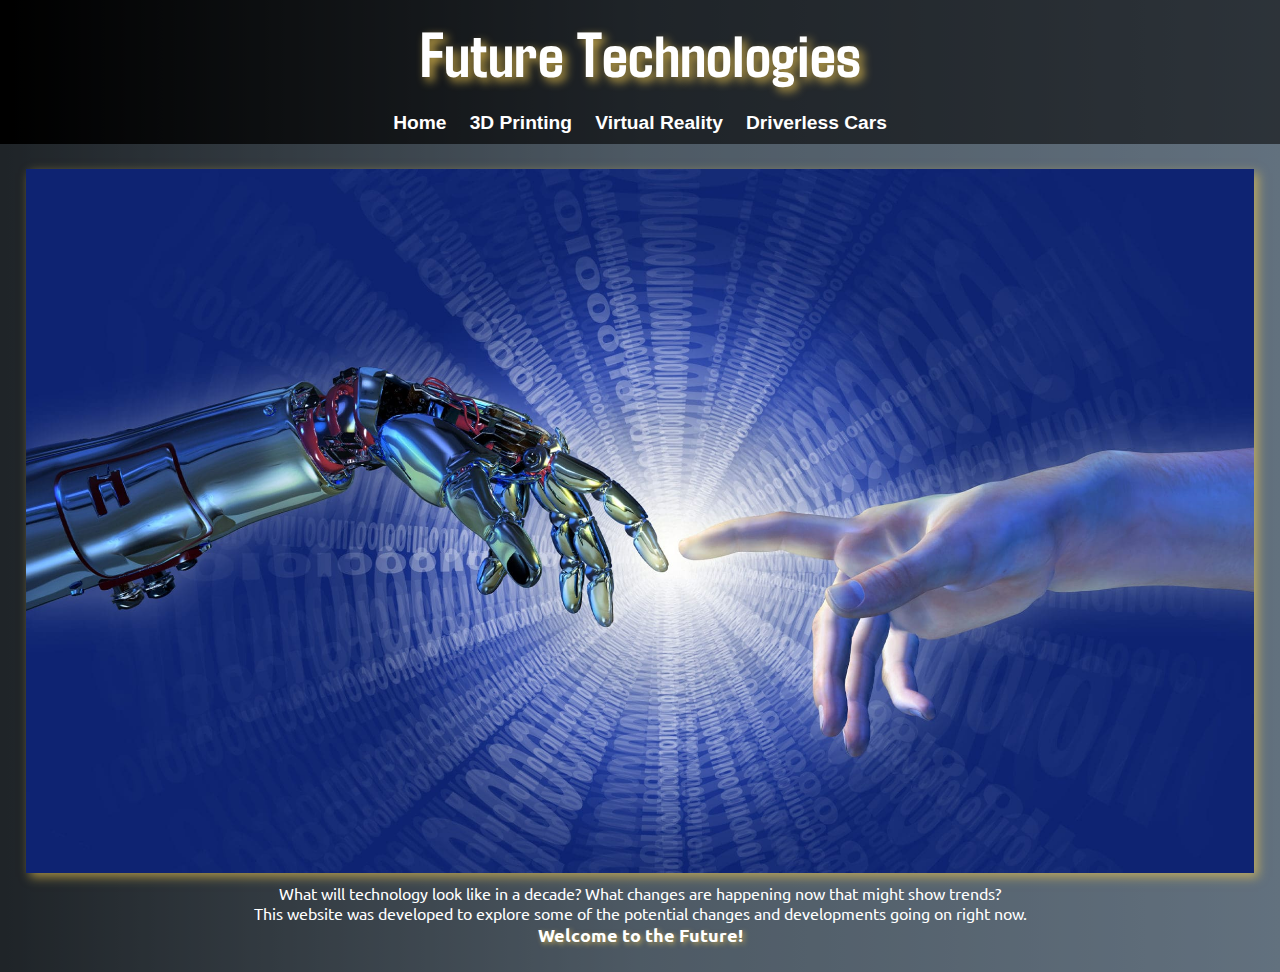
<file: index.html>
<!DOCTYPE html>
<!--
  Jared Schroeder
  index.html
  10/20/24
-->

<html lang="en">
  <head>
    <title>Future Technologies: Home</title>
    <meta charset="utf-8">
    <meta name="viewport" content="width=device-width, initial-scale=1.0">
    <link rel="stylesheet" href="css/styles.css">
    
    <!-- icons -->
    <link rel="shortcut icon" href="assets/favicon.ico">
    <link rel="icon" sizes="32x32" href="assets/favicon-32.png">
    <link rel="apple-touch-icon" sizes="180x180" href="assets/apple-touch-icon.png">
    <link rel="icon" sizes="192x192" href="assets/android-chrome-192.png">
    
    <!-- fonts -->
    <link rel="preconnect" href="https://fonts.googleapis.com">
    <link rel="preconnect" href="https://fonts.gstatic.com" crossorigin>
    <link href="https://fonts.googleapis.com/css2?family=Agdasima:wght@400;700&family=Ubuntu:ital,wght@0,300;0,400;0,500;0,700;1,300;1,400;1,500;1,700&display=swap" rel="stylesheet">
  </head>
  
  <body>
    <div id="container">
      <header>
        <h1>Future Technologies</h1>
      </header>
      
      <nav>
        <ul>
          <li><a href="index.html">Home</a></li>
          <li><a href="3d.html">3D Printing</a></li>
          <li><a href="vr.html">Virtual Reality</a></li>
          <li><a href="cars.html">Driverless Cars</a></li>
        </ul>
      </nav>
      
      <!-- add content to the main section -->
      <main class="grid">
        <div class="title">
          <img alt="robot and human" src="assets/homepage.jpg">
        </div>
        
        <div id="intro">
          <p>What will technology look like in a decade? What changes are happening now that might show trends?</p>
          <p>This website was developed to explore some of the potential changes and developments going on right now.</p>
          <p>Welcome to the Future!</p>
        </div>
      </main>
    </div>
  </body>
</html>
</file>
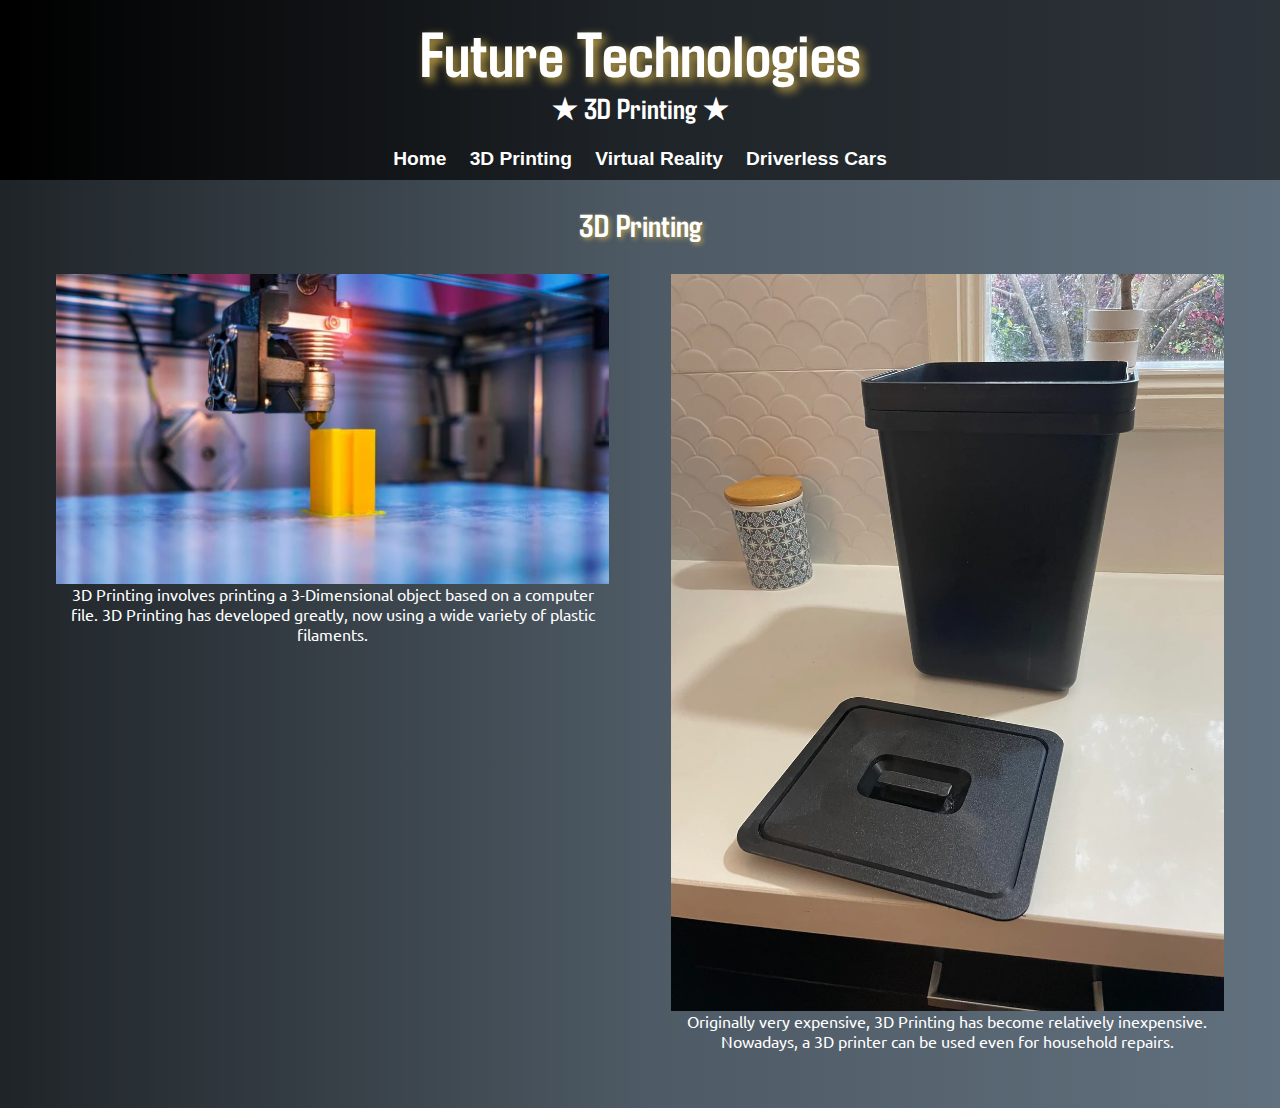
<file: 3d.html>
<!DOCTYPE html>
<!--
  Jared Schroeder
  3d.html
  10/20/24
-->

<html lang="en">
  <head>
    <title>Future Technologies: 3D Printing</title>
    <meta charset="utf-8">
    <meta name="viewport" content="width=device-width, initial-scale=1.0">
    <link rel="stylesheet" href="css/styles.css">
    
    <!-- icons -->
    <link rel="shortcut icon" href="assets/favicon.ico">
    <link rel="icon" sizes="32x32" href="assets/favicon-32.png">
    <link rel="apple-touch-icon" sizes="180x180" href="assets/apple-touch-icon.png">
    <link rel="icon" sizes="192x192" href="assets/android-chrome-192.png">
    
    <!-- fonts -->
    <link rel="preconnect" href="https://fonts.googleapis.com">
    <link rel="preconnect" href="https://fonts.gstatic.com" crossorigin>
    <link href="https://fonts.googleapis.com/css2?family=Agdasima:wght@400;700&family=Ubuntu:ital,wght@0,300;0,400;0,500;0,700;1,300;1,400;1,500;1,700&display=swap" rel="stylesheet">
  </head>
  
  <body>
    <div id="container">
      <header>
        <h1>Future Technologies</h1>
        <h3>&#9733; 3D Printing &#9733;</h3>
      </header>
      
      <nav>
        <ul>
          <li><a href="index.html">Home</a></li>
          <li><a href="3d.html">3D Printing</a></li>
          <li><a href="vr.html">Virtual Reality</a></li>
          <li><a href="cars.html">Driverless Cars</a></li>
        </ul>
      </nav>
      
      <!-- add content to the main section -->
      <main>
        <h1>3D Printing</h1>
        <article>
          <img alt="printing" src="assets/printing.png">
          <p>3D Printing involves printing a 3-Dimensional object 
          based on a computer file. 3D Printing has developed greatly, now 
          using a wide variety of plastic filaments.</p>
        </article>
        
        <article>
          <img alt="garbage lid" src="assets/garbagelid.jpg">
          <p>Originally very expensive, 3D Printing has become relatively 
          inexpensive. Nowadays, a 3D printer can be used even for household 
          repairs.</p>
        </article>
      </main>
    </div>
  </body>
</html>
</file>
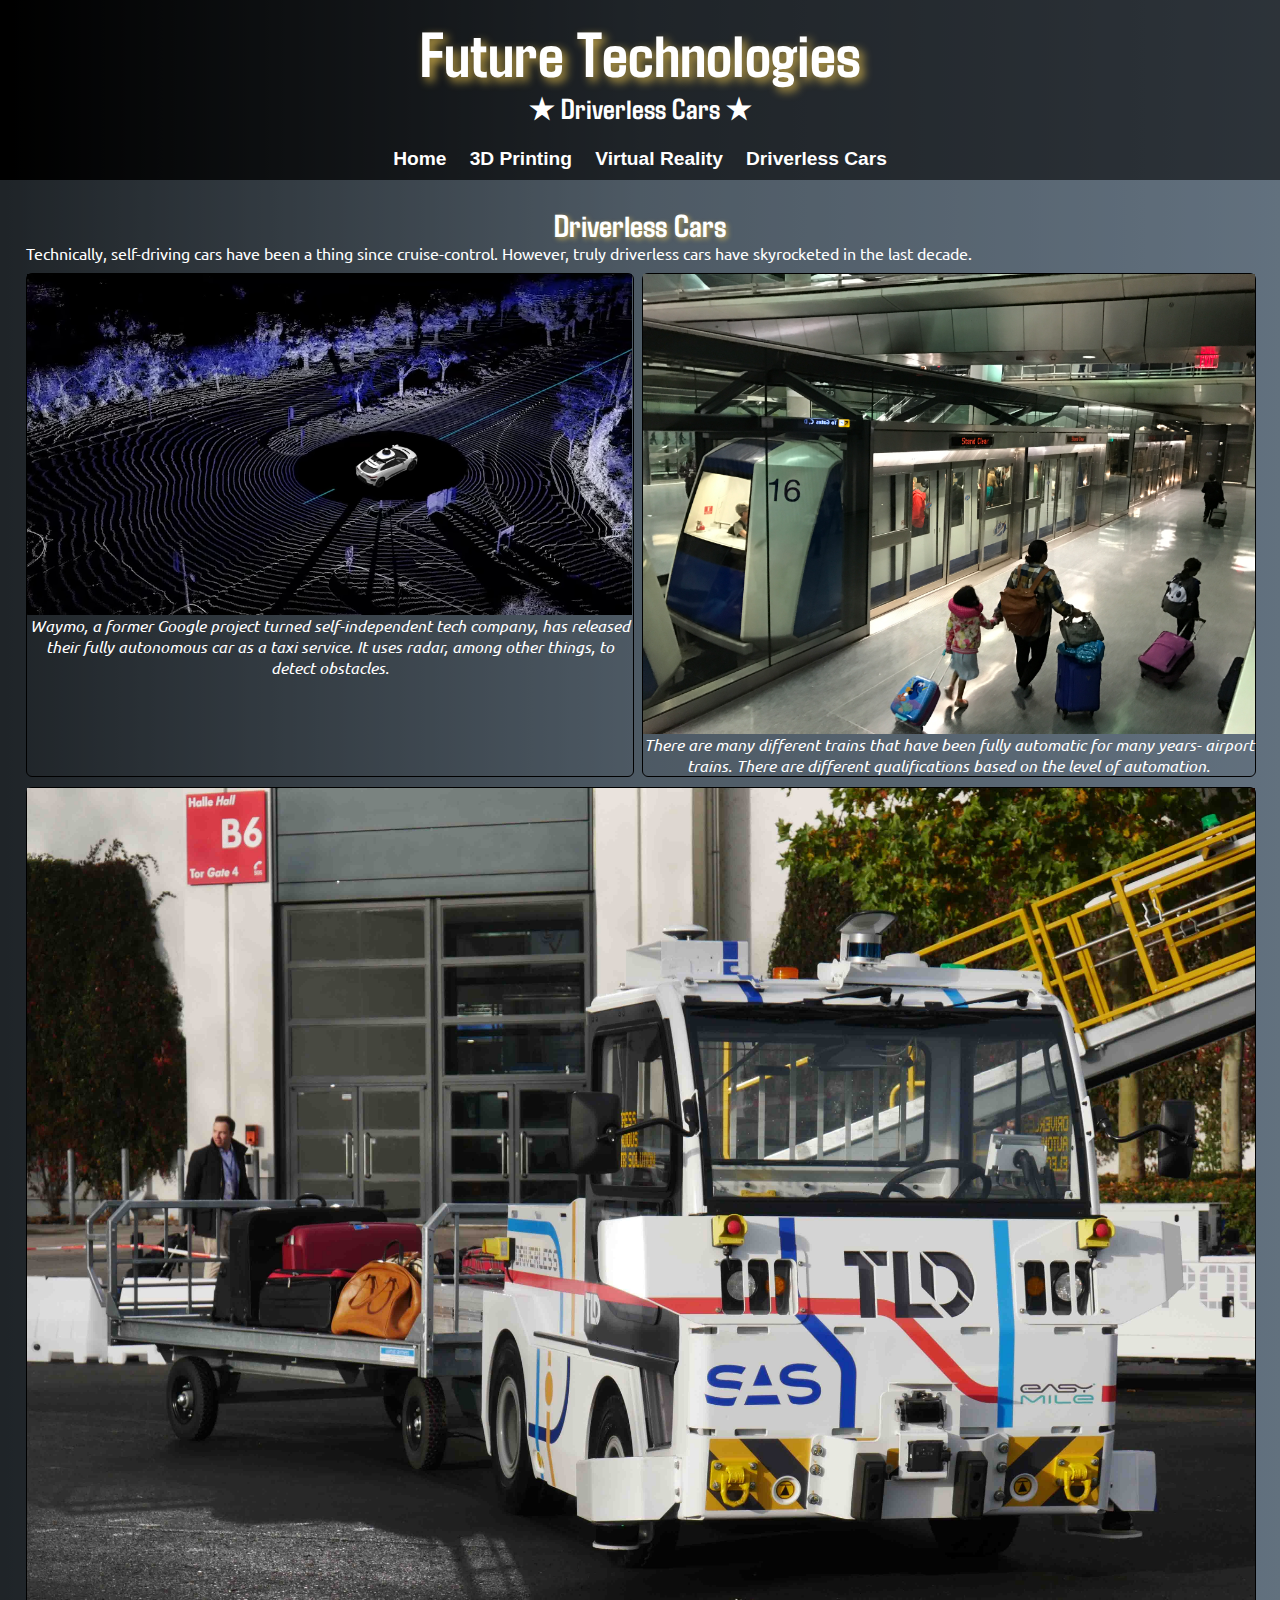
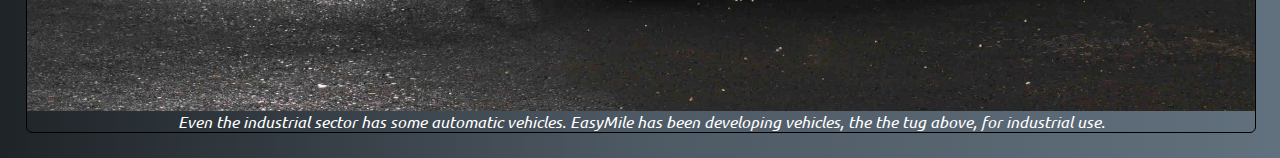
<file: cars.html>
<!DOCTYPE html>
<!--
  Jared Schroeder
  cars.html
  10/20/24
-->

<html lang="en">
  <head>
    <title>Future Technologies: Driverless Cars</title>
    <meta charset="utf-8">
    <meta name="viewport" content="width=device-width, initial-scale=1.0">
    <link rel="stylesheet" href="css/styles.css">
    
    <!-- icons -->
    <link rel="shortcut icon" href="assets/favicon.ico">
    <link rel="icon" sizes="32x32" href="assets/favicon-32.png">
    <link rel="apple-touch-icon" sizes="180x180" href="assets/apple-touch-icon.png">
    <link rel="icon" sizes="192x192" href="assets/android-chrome-192.png">
    
    <!-- fonts -->
    <link rel="preconnect" href="https://fonts.googleapis.com">
    <link rel="preconnect" href="https://fonts.gstatic.com" crossorigin>
    <link href="https://fonts.googleapis.com/css2?family=Agdasima:wght@400;700&family=Ubuntu:ital,wght@0,300;0,400;0,500;0,700;1,300;1,400;1,500;1,700&display=swap" rel="stylesheet">
  </head>
  
  <body>
    <div id="container">
      <header>
        <h1>Future Technologies</h1>
        <h3>&#9733; Driverless Cars &#9733;</h3>
      </header>
      
      <nav>
        <ul>
          <li><a href="index.html">Home</a></li>
          <li><a href="3d.html">3D Printing</a></li>
          <li><a href="vr.html">Virtual Reality</a></li>
          <li><a href="cars.html">Driverless Cars</a></li>
        </ul>
      </nav>
      
      <!-- add content to the main section -->
      <main class="grid">
        <section class="title">
          <h1>Driverless Cars</h1>
          <p>Technically, self-driving cars have been a thing since 
          cruise-control. However, truly driverless cars have skyrocketed in 
          the last decade.</p>
        </section>
        
        <figure>
          <img alt="waymo lidar img" src="assets/lidar.png">
          <figcaption>Waymo, a former Google project turned self-independent 
          tech company, has released their fully autonomous car as a taxi 
          service. It uses radar, among other things, to detect obstacles.</figcaption>
        </figure>
        
        <figure>
          <img alt="aerotrain" src="assets/train.jpg">
          <figcaption>There are many different trains that have been fully 
          automatic for many years- airport trains. There are different 
          qualifications based on the level of automation.</figcaption>
        </figure>
        
        <figure>
          <img alt="auto tug" src="assets/autotractor.jpg">
          <figcaption>Even the industrial sector has some automatic vehicles. 
          EasyMile has been developing vehicles, the the tug above, for 
          industrial use.</figcaption>
        </figure>
        
      </main>
    </div>
  </body>
</html>
</file>
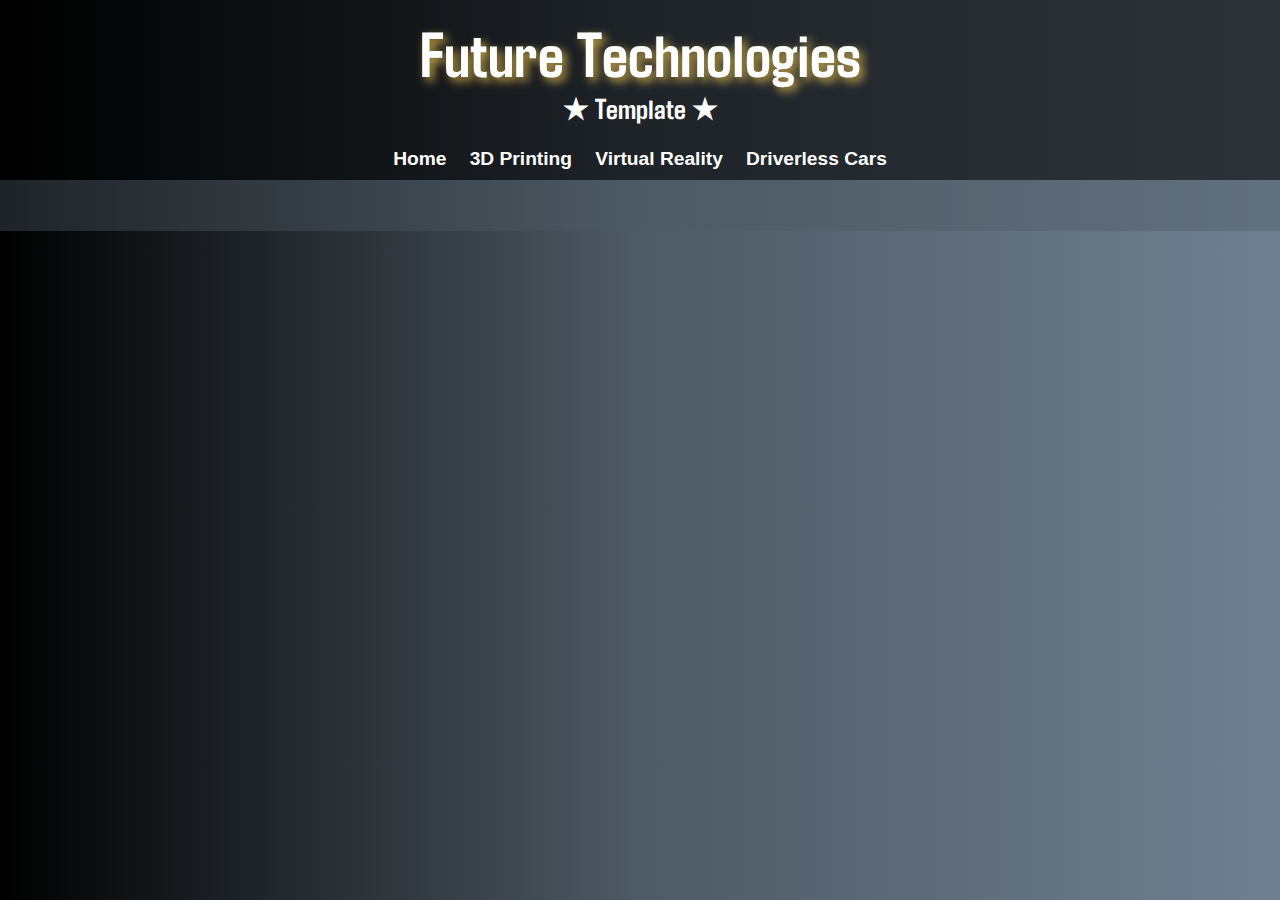
<file: template.html>
<!DOCTYPE html>
<!--
  Jared Schroeder
  template.html
  10/20/24
-->

<html lang="en">
  <head>
    <title>Future Technologies: Template</title>
    <meta charset="utf-8">
    <meta name="viewport" content="width=device-width, initial-scale=1.0">
    <link rel="stylesheet" href="css/styles.css">
    
    <!-- icons -->
    <link rel="shortcut icon" href="assets/favicon.ico">
    <link rel="icon" sizes="32x32" href="assets/favicon-32.png">
    <link rel="apple-touch-icon" sizes="180x180" href="assets/apple-touch-icon.png">
    <link rel="icon" sizes="192x192" href="assets/android-chrome-192.png">
    
    <!-- fonts -->
    <link rel="preconnect" href="https://fonts.googleapis.com">
    <link rel="preconnect" href="https://fonts.gstatic.com" crossorigin>
    <link href="https://fonts.googleapis.com/css2?family=Agdasima:wght@400;700&family=Ubuntu:ital,wght@0,300;0,400;0,500;0,700;1,300;1,400;1,500;1,700&display=swap" rel="stylesheet">
  </head>
  
  <body>
    <div id="container">
      <header>
        <h1>Future Technologies</h1>
        <h3>&#9733; Template &#9733;</h3>
      </header>
      
      <nav>
        <ul>
          <li><a href="index.html">Home</a></li>
          <li><a href="3d.html">3D Printing</a></li>
          <li><a href="vr.html">Virtual Reality</a></li>
          <li><a href="cars.html">Driverless Cars</a></li>
        </ul>
      </nav>
      
      <!-- add content to the main section -->
      <main class="grid">
        
        <div>
        </div>
        
      </main>
    </div>
  </body>
</html>
</file>
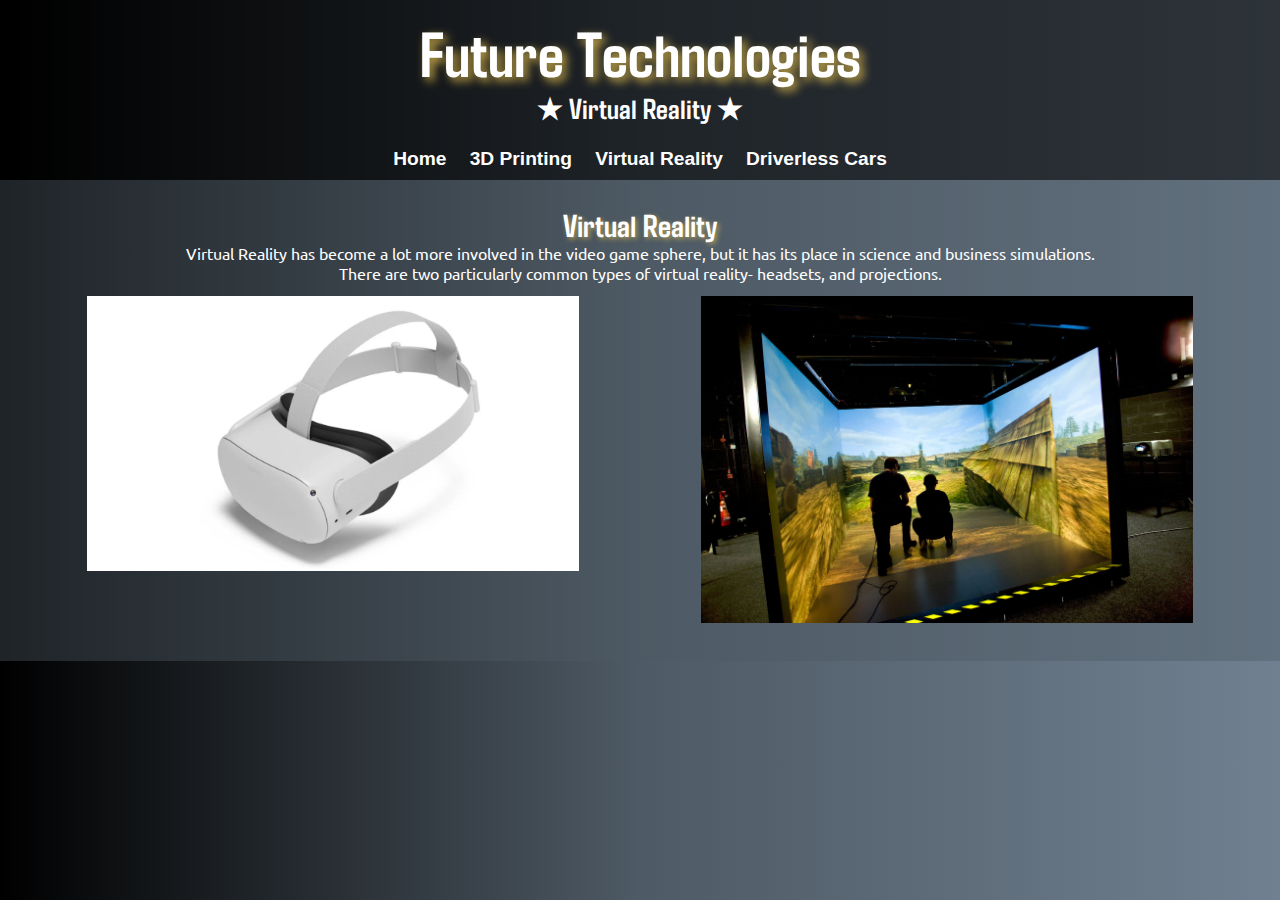
<file: vr.html>
<!DOCTYPE html>
<!--
  Jared Schroeder
  vr.html
  10/20/24
-->

<html lang="en">
  <head>
    <title>Future Technologies: Virtual Reality</title>
    <meta charset="utf-8">
    <meta name="viewport" content="width=device-width, initial-scale=1.0">
    <link rel="stylesheet" href="css/styles.css">
    
    <!-- icons -->
    <link rel="shortcut icon" href="assets/favicon.ico">
    <link rel="icon" sizes="32x32" href="assets/favicon-32.png">
    <link rel="apple-touch-icon" sizes="180x180" href="assets/apple-touch-icon.png">
    <link rel="icon" sizes="192x192" href="assets/android-chrome-192.png">
    
    <!-- fonts -->
    <link rel="preconnect" href="https://fonts.googleapis.com">
    <link rel="preconnect" href="https://fonts.gstatic.com" crossorigin>
    <link href="https://fonts.googleapis.com/css2?family=Agdasima:wght@400;700&family=Ubuntu:ital,wght@0,300;0,400;0,500;0,700;1,300;1,400;1,500;1,700&display=swap" rel="stylesheet">
  </head>
  
  <body>
    <div id="container">
      <header>
        <h1>Future Technologies</h1>
        <h3>&#9733; Virtual Reality &#9733;</h3>
      </header>
      
      <nav>
        <ul>
          <li><a href="index.html">Home</a></li>
          <li><a href="3d.html">3D Printing</a></li>
          <li><a href="vr.html">Virtual Reality</a></li>
          <li><a href="cars.html">Driverless Cars</a></li>
        </ul>
      </nav>
      
      <!-- add content to the main section -->
      <main>
        <div id="desc">
          <h1>Virtual Reality</h1>
          <p>Virtual Reality has become a lot more involved in the video game 
          sphere, but it has its place in science and business simulations.</p>
          <p>There are two particularly common types of virtual reality- 
          headsets, and projections.</p>
          <img alt="headset" src="assets/headset.jpg">
          <img alt="projection" src="assets/projection.jpg">
        </div>
      </main>
    </div>
  </body>
</html>
</file>
<file: css/styles.css>
/*
 *  Jared Schroeder
 *  styles.css
 *  10/20/24
 *
 */
 
/* CSS Reset */
* {
  margin: 0;
  padding: 0;
  border: 0;
}

/*Styles for Body Content*/
body {
  background-color: #4e5a65;
  min-height: 100vh;
}

img {
  display: block;
}


/* Style Rules for Mobile Viewport */

/* Hide tab-desk */
.tab-desk {
  display: none;
}

/*header*/
header {
  text-align: center;
  color: #ffffff;
  background-color: rgba(0,0,0,0.6);
  padding: 1%;
}

header h1 {
  font-family: "Agdasima", sans-serif;
  font-style: normal;
  font-size: 4em;
  text-shadow: 4px 4px 10px rgba(247,206,82,0.8);
}

header h3 {
  font-family: "Agdasima", sans-serif;
  font-size: 1.8em;
  font-style: normal;
}

/*nav*/
nav {
  background-color: rgba(0,0,0,0.6);
}

nav ul {
  list-style-type: none;
  text-align: center;
}

nav li {
  display: block;
  font-size: 1.2em;
  font-weight: bold;
  font-family: Arial, sans-serif;
  border: 1px solid black;
  border-radius: 1px;
}

nav li a {
  display: block;
  text-decoration: none;
  color: #ffffff;
  text-align: center;
  padding: 1.5%;
}

/*main*/
main {
  height: 100%;
  min-height: 100%;
  padding: 2%;
  background-color: #4e5a65;
  font-family: "Ubuntu", sans-serif;
  font-style: normal;
}

.title img {
  display: block;
  width: auto;
  height: auto;
  max-width: 100%;
  max-height: 100%;
  margin: auto;
  box-shadow: 4px 4px 10px rgba(247,206,82,0.6);
}

#intro p {
  color: #ffffff;
  text-align: center;
}

#intro p:last-child {
  font-size: 1.15em;
  font-weight: bold;
  text-shadow: 2px 2px 5px rgba(247,206,82,0.6);
}

figure {
  border: solid;
  border-radius: 6px;
  border-color: #000000;
  border-width: 1px;
  width: 100%;
  margin-bottom: 2%;
}

figure img {
  width: auto;
  height: auto;
  max-width: 100%;
  max-height: 100%;
}

figcaption {
  color: #ffffff;
  font-family: "Ubuntu", serif;
  text-align: center;
  font-style: italic;
}

section h1 {
  color: #ffffff;
  text-shadow: 2px 2px 5px rgba(247,206,82,0.6);
  font-weight: bold;
  font-family: "Agdasima", sans-serif;
  text-align: center;
}

section p {
  color: #ffffff;
  font-family: "Ubuntu", sans-serif;
}

section {
  margin-bottom: 2%;
}

article {
  margin-bottom: 2%;
}

main h1 {
  color: #ffffff;
  text-shadow: 2px 2px 5px rgba(247,206,82,0.6);
  font-weight: bold;
  font-family: "Agdasima", sans-serif;
  text-align: center;
}

article img {
  width: auto;
  height: auto;
  max-width: 100%;
  max-height: 100%;
}

article p {
  color: #ffffff;
  font-family: "Ubuntu", sans-serif;
}

#desc h1 {
  color: #ffffff;
  text-shadow: 2px 2px 5px rgba(247,206,82,0.6);
  font-weight: bold;
  font-family: "Agdasima", sans-serif;
  text-align: center;
}

#desc p {
  color: #ffffff;
  font-family: "Ubuntu", sans-serif;
  text-align: center;
}

#desc img {
  width: auto;
  height: auto;
  max-width: 100%;
  max-height: 100%;
  margin: 2% 0;
}

/* Media Query for Tablet Viewport */
@media screen and (min-width: 500px), print {
  /* Show tab-desk, hide mobile */
  .tab-desk {
    display: block;
  }
  
  .mobile {
    display: none;
  }
  
  .grid {
    display: grid;
    grid-template-columns: auto auto;
    gap: 10px;
  }
  
  .grid figure:nth-last-of-type(1) {
    grid-column: span 2;
  }
  
  .title {
    grid-column-start: 1;
    grid-column-end: 3;
  }
  
  #intro {
    grid-column-start: 1;
    grid-column-end: 3;
  }
  
  figure, section {
    margin-bottom: 0;
  }
  
  article {
    width: 45%;
    float: left;
    height: 100%;
    min-height: 100%;
    text-align: center;
    padding: 2.5%;
    margin-bottom: 0;
  }
  
  #desc img {
    float: left;
    width: 40%;
    margin: 1% 5%;
  }
  
  main {
    overflow: auto;
  }
}

/* Media Query for Desktop Viewport */
@media screen and (min-width: 1000px), print {
  /* Show tab-desk, hide mobile */
  .tab-desk {
    display: block;
  }
  
  .mobile {
    display: none;
  }
  
  nav li {
    display: inline-block;
    font-size: 1.2em;
    font-weight: bold;
    border: none;
  }
  
  nav li a {
    display: block;
    color: #ffffff;
    text-align: center;
    padding: 0.5em;
    text-decoration: none;
  }
  
  nav li a:link {
    color: #ffffff;
  }
  
  nav li a:visited {
    color: #ffffff;
  }
  
  nav li a:hover {
    color: rgba(247,206,82,0.7);
  }
  
  nav li a:active {
    color: rgba(255,214,82,1);
  }
  
  body {
    background-image: linear-gradient(to right, #000000, #4e5a65, #708090);
    background-color: #4e5a65;
    background-repeat: no-repeat;
  }
  
  main {
    overflow: auto;
    background-color: rgba(78,90,101,0.4);
  }
}

/* Media Query for Large Desktop Viewport */
@media screen and (min-width: 1921px) {
  #container {
    width: 1920px;
    margin: 0 auto;
  }
  
  .grid {
    display: grid;
    grid-template-columns: auto auto auto;
    gap: 20px;
  }
  
  .grid figure:nth-last-of-type(1) {
    grid-column: auto;
  }
  
  .title {
    grid-column-start: 1;
    grid-column-end: 4;
  }
  
  #intro {
    grid-column-start: 2;
    grid-column-end: 3;
  }
}

/* Media Query for Print */
@media print {
  
  body {
    background-color: #ffffff;
    color: #000000;
  }
}
</file>
